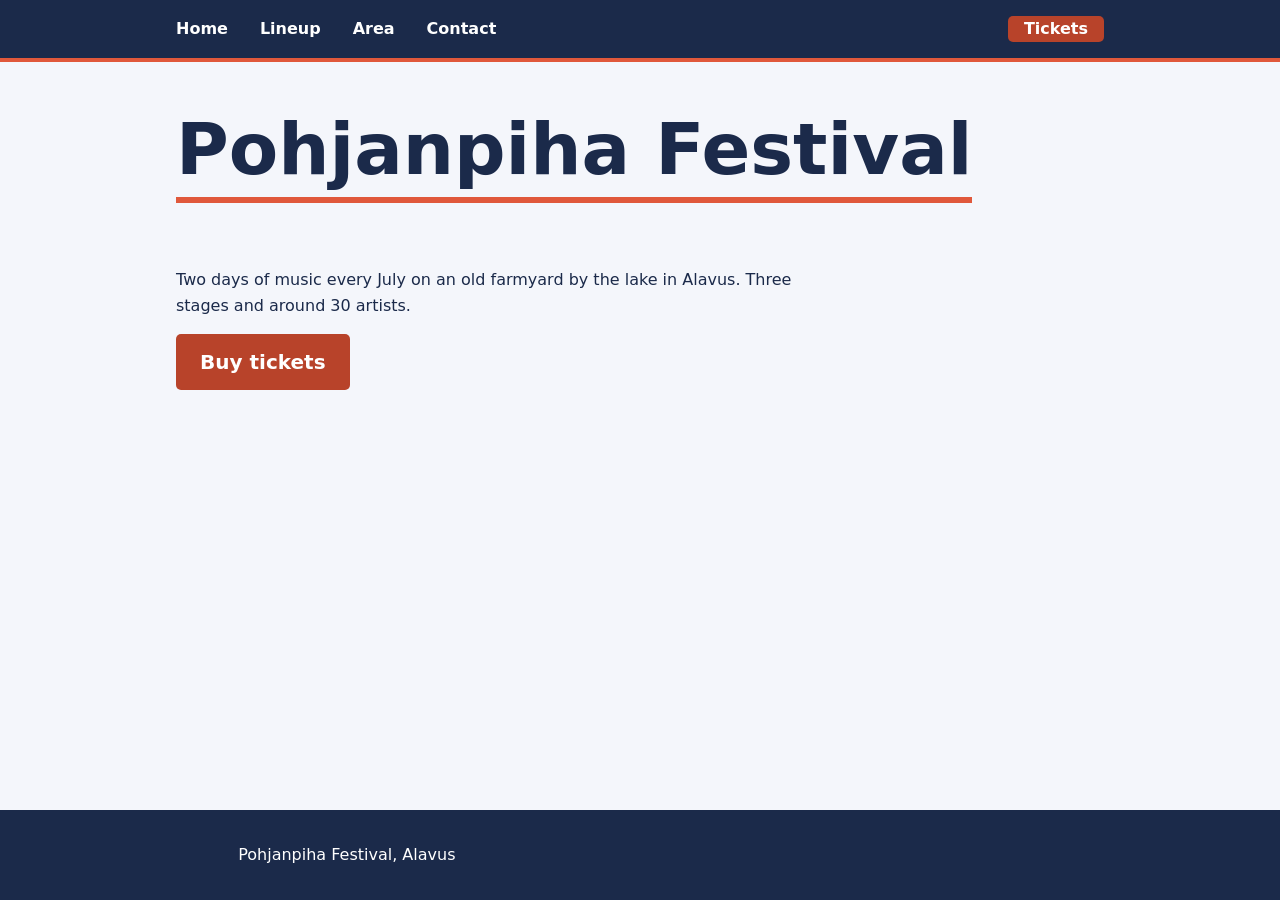
<file: index.html>
<!DOCTYPE html>
<html lang="en">
<head>
  <meta charset="utf-8">
  <meta name="viewport" content="width=device-width, initial-scale=1">
  <title>Pohjanpiha Festival – Alavus</title>
  <meta name="description" content="Two-day music festival by the lake in Alavus every July. Three stages, around 30 artists.">
  <link rel="stylesheet" href="css/style.css">
</head>
<body>
  <header>
    <nav aria-label="Main">
      <a href="index.html">Home</a>
      <a href="listing.html">Lineup</a>
      <a href="about.html">Area</a>
      <a href="contact.html">Contact</a>
      <a href="https://example.com">Tickets</a>
    </nav>
  </header>
  <main>
    <h1>Pohjanpiha Festival</h1>
    <p>Two days of music every July on an old farmyard by the lake in Alavus. Three stages and around 30 artists.</p>
    <p><a class="button" href="https://example.com">Buy tickets</a></p>
  </main>
  <footer>
    <p>Pohjanpiha Festival, Alavus</p>
  </footer>
</body>
</html>
</file>
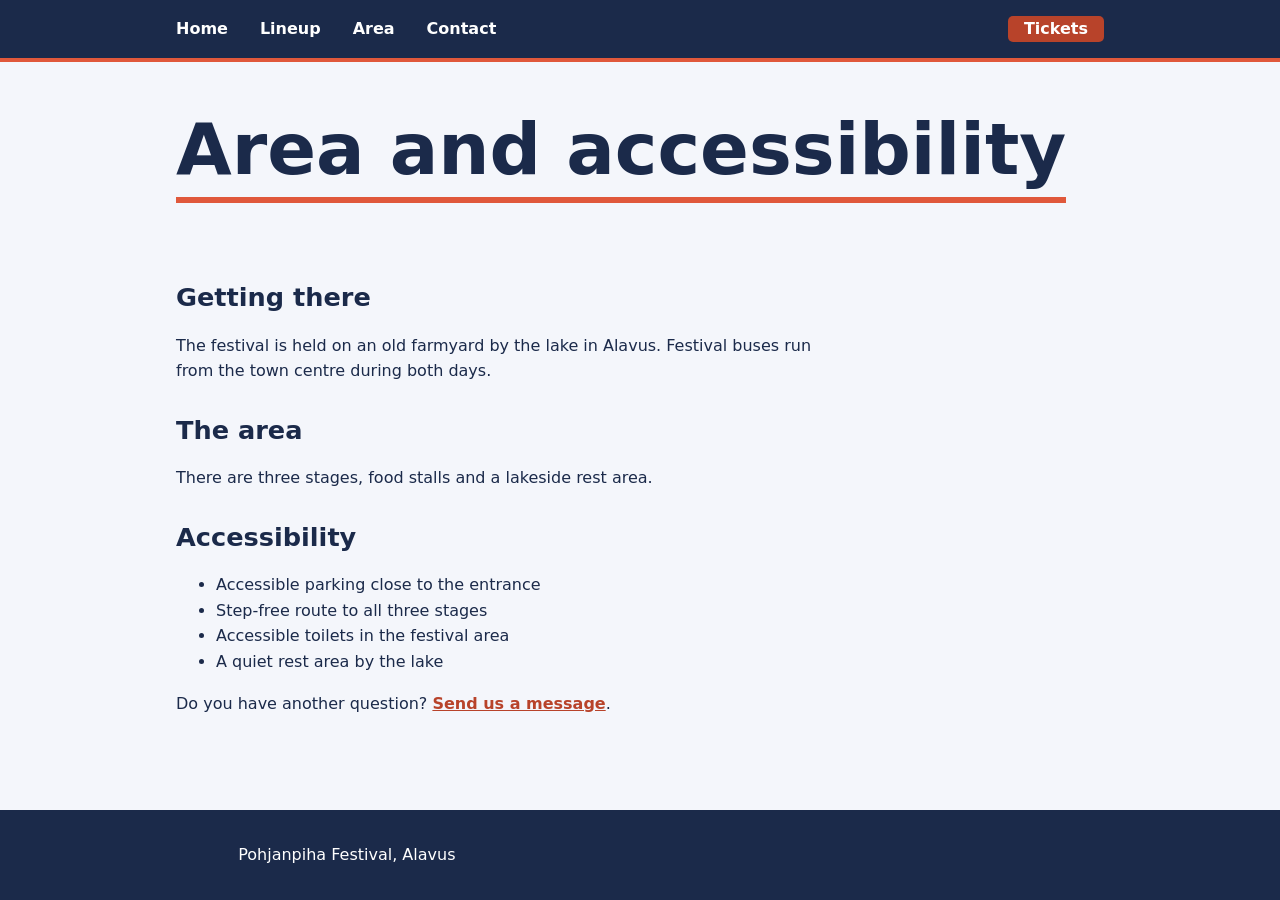
<file: about.html>
<!DOCTYPE html>
<html lang="en">
<head>
  <meta charset="utf-8">
  <meta name="viewport" content="width=device-width, initial-scale=1">
  <title>Area and accessibility – Pohjanpiha Festival</title>
  <meta name="description" content="How to get to the festival area in Alavus and what accessibility to expect.">
  <link rel="stylesheet" href="css/style.css">
</head>
<body>
  <header>
    <nav aria-label="Main">
      <a href="index.html">Home</a>
      <a href="listing.html">Lineup</a>
      <a href="about.html">Area</a>
      <a href="contact.html">Contact</a>
      <a href="https://example.com">Tickets</a>
    </nav>
  </header>
  <main>
    <h1>Area and accessibility</h1>

    <h2>Getting there</h2>
    <p>The festival is held on an old farmyard by the lake in Alavus. Festival buses run from the town centre during both days.</p>

    <h2>The area</h2>
    <p>There are three stages, food stalls and a lakeside rest area.</p>

    <h2>Accessibility</h2>
    <ul>
      <li>Accessible parking close to the entrance</li>
      <li>Step-free route to all three stages</li>
      <li>Accessible toilets in the festival area</li>
      <li>A quiet rest area by the lake</li>
    </ul>
    <p>Do you have another question? <a href="contact.html">Send us a message</a>.</p>
  </main>
  <footer>
    <p>Pohjanpiha Festival, Alavus</p>
  </footer>
</body>
</html>
</file>
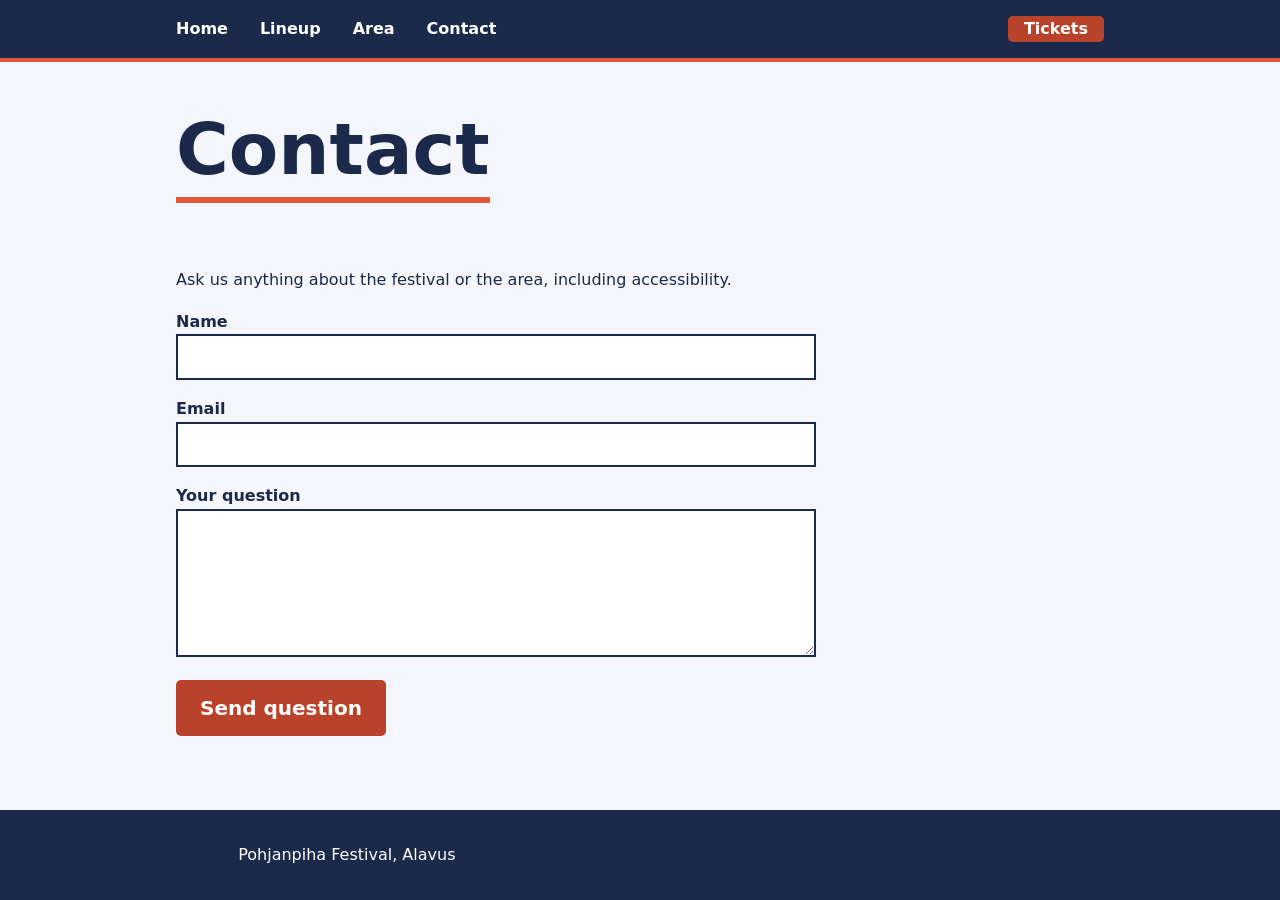
<file: contact.html>
<!DOCTYPE html>
<html lang="en">
<head>
  <meta charset="utf-8">
  <meta name="viewport" content="width=device-width, initial-scale=1">
  <title>Contact – Pohjanpiha Festival</title>
  <meta name="description" content="Send a question to the Pohjanpiha Festival team.">
  <link rel="stylesheet" href="css/style.css">
</head>
<body>
  <header>
    <nav aria-label="Main">
      <a href="index.html">Home</a>
      <a href="listing.html">Lineup</a>
      <a href="about.html">Area</a>
      <a href="contact.html">Contact</a>
      <a href="https://example.com">Tickets</a>
    </nav>
  </header>
  <main>
    <h1>Contact</h1>
    <p>Ask us anything about the festival or the area, including accessibility.</p>

    <form id="question-form" novalidate>
      <div>
        <label for="name">Name</label>
        <input type="text" id="name" name="name" required>
        <span class="error" id="name-error"></span>
      </div>
      <div>
        <label for="email">Email</label>
        <input type="email" id="email" name="email" required>
        <span class="error" id="email-error"></span>
      </div>
      <div>
        <label for="question">Your question</label>
        <textarea id="question" name="question" rows="5" required></textarea>
        <span class="error" id="question-error"></span>
      </div>
      <button type="submit">Send question</button>
    </form>

    <p id="form-status" role="status"></p>
  </main>
  <footer>
    <p>Pohjanpiha Festival, Alavus</p>
  </footer>
  <script src="js/form.js"></script>
</body>
</html>
</file>
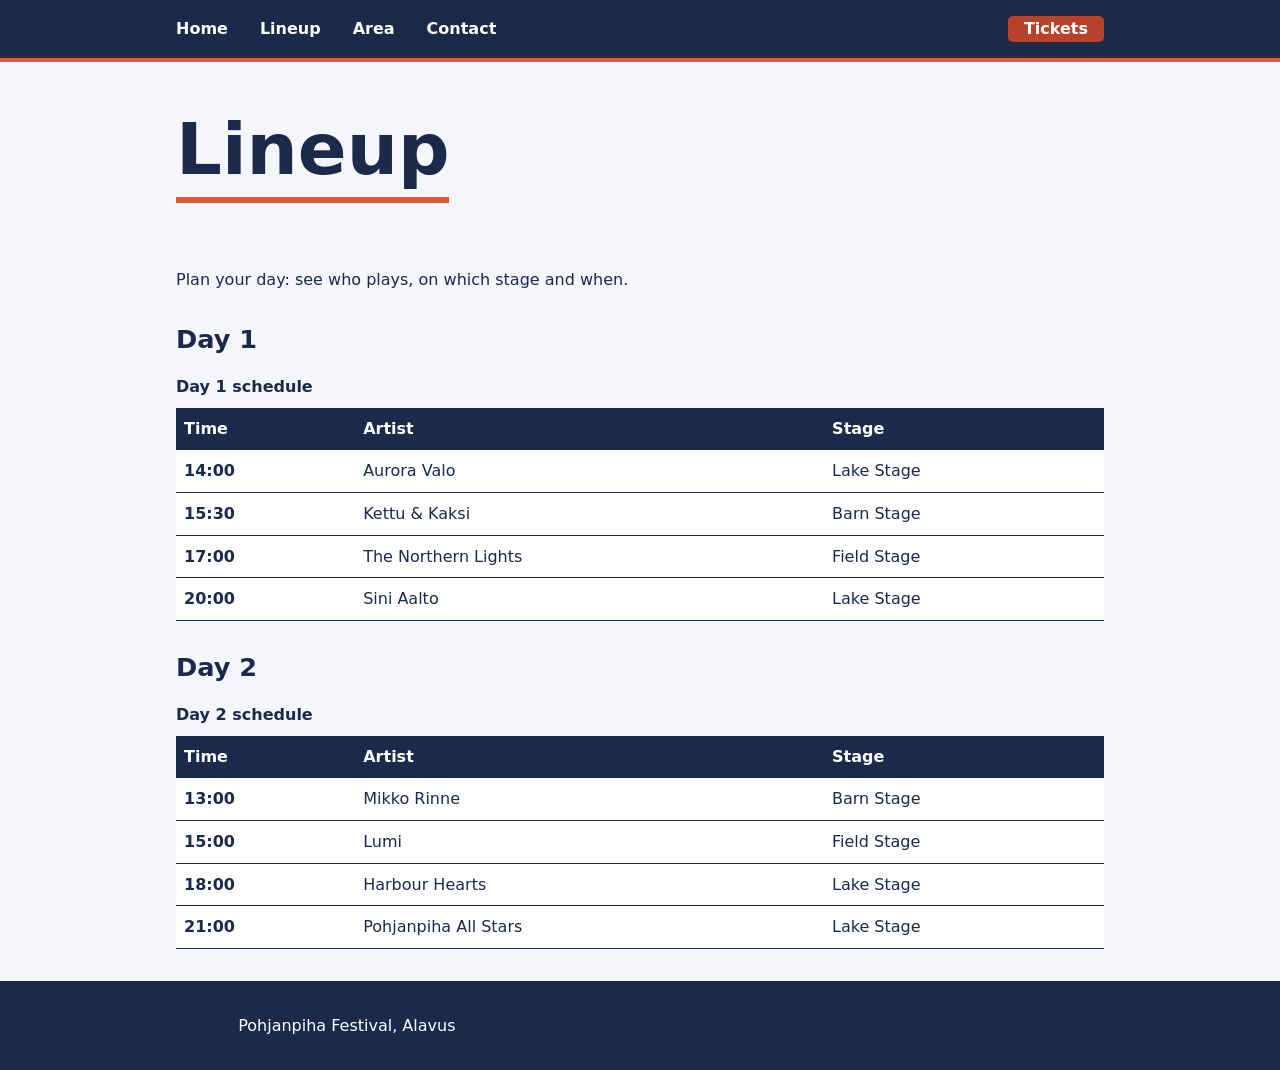
<file: listing.html>
<!DOCTYPE html>
<html lang="en">
<head>
  <meta charset="utf-8">
  <meta name="viewport" content="width=device-width, initial-scale=1">
  <title>Lineup – Pohjanpiha Festival</title>
  <meta name="description" content="Who plays, on which stage and when at Pohjanpiha Festival.">
  <link rel="stylesheet" href="css/style.css">
</head>
<body>
  <header>
    <nav aria-label="Main">
      <a href="index.html">Home</a>
      <a href="listing.html">Lineup</a>
      <a href="about.html">Area</a>
      <a href="contact.html">Contact</a>
      <a href="https://example.com">Tickets</a>
    </nav>
  </header>
  <main>
    <h1>Lineup</h1>
    <p>Plan your day: see who plays, on which stage and when.</p>

    <h2>Day 1</h2>
    <table>
      <caption>Day 1 schedule</caption>
      <thead>
        <tr><th scope="col">Time</th><th scope="col">Artist</th><th scope="col">Stage</th></tr>
      </thead>
      <tbody>
        <tr><td>14:00</td><td>Aurora Valo</td><td>Lake Stage</td></tr>
        <tr><td>15:30</td><td>Kettu &amp; Kaksi</td><td>Barn Stage</td></tr>
        <tr><td>17:00</td><td>The Northern Lights</td><td>Field Stage</td></tr>
        <tr><td>20:00</td><td>Sini Aalto</td><td>Lake Stage</td></tr>
      </tbody>
    </table>

    <h2>Day 2</h2>
    <table>
      <caption>Day 2 schedule</caption>
      <thead>
        <tr><th scope="col">Time</th><th scope="col">Artist</th><th scope="col">Stage</th></tr>
      </thead>
      <tbody>
        <tr><td>13:00</td><td>Mikko Rinne</td><td>Barn Stage</td></tr>
        <tr><td>15:00</td><td>Lumi</td><td>Field Stage</td></tr>
        <tr><td>18:00</td><td>Harbour Hearts</td><td>Lake Stage</td></tr>
        <tr><td>21:00</td><td>Pohjanpiha All Stars</td><td>Lake Stage</td></tr>
      </tbody>
    </table>
  </main>
  <footer>
    <p>Pohjanpiha Festival, Alavus</p>
  </footer>
</body>
</html>
</file>
<file: css/style.css>
:root {
  --text: #1b2a4a;
  --bg: #f4f6fb;
  --accent: #e0583b;
  --accent-dark: #b8432a;
  --box: #ffffff;
  --header: #1b2a4a;
  --link: #b8432a;
  --btn-text: #ffffff;
  --error: #b3261e;

  --font: system-ui, sans-serif;
  --heading-font: "Arial Black", system-ui, sans-serif;

  --small: 0.5rem;
  --space: 1rem;
  --big: 2rem;
}


@media (prefers-color-scheme: dark) {
  :root {
    --text: #f4f6fb;
    --bg: #0f1830;
    --box: #1b2a4a;
    --header: #0a1124;
    --link: #ff9a80;
    --accent-dark: #e0583b;
    --btn-text: #0f1830;
    --error: #ffb4a8;
  }
}

* {
  box-sizing: border-box;
}

body {
  margin: 0;
  background: var(--bg);
  color: var(--text);
  font-family: var(--font);
  line-height: 1.6;
  overflow-wrap: break-word;
  min-height: 100vh;
  display: flex;
  flex-direction: column;
}

h1, h2 {
  font-family: var(--heading-font);
  font-weight: 900;
  line-height: 1.1;
}

h1 {
  font-size: clamp(2rem, 8vw, 4.5rem);
  border-bottom: 6px solid var(--accent);
  padding-bottom: var(--small);
  display: inline-block;
}

h2 {
  font-size: 1.6rem;
  margin-top: var(--big);
}

a {
  color: var(--link);
  font-weight: 700;
}


a:focus-visible, button:focus-visible, input:focus-visible, textarea:focus-visible {
  outline: 3px solid var(--accent);
  outline-offset: 3px;
}


header {
  background: var(--header);
  border-bottom: 4px solid var(--accent);
}

nav {
  display: flex;
  flex-wrap: wrap;
  gap: var(--small) var(--space);
  padding: var(--space);
  max-width: 60rem;
  margin: 0 auto;
}

nav a {
  color: #ffffff;
  text-decoration: none;
}

nav a:hover {
  text-decoration: underline;
}

nav a[aria-current="page"] {
  border-bottom: 3px solid var(--accent);
}


nav a[href^="https"] {
  background: var(--accent-dark);
  color: var(--btn-text);
  padding: 0 var(--space);
  border-radius: 5px;
}

main {
  flex: 1;
  width: 100%;
  max-width: 60rem;
  margin: 0 auto;
  padding: 0 var(--space) var(--big);
}

p {
  max-width: 65ch;
}

.lead {
  font-size: 1.25rem;
}

.button, button {
  display: inline-block;
  background: var(--accent-dark);
  color: var(--btn-text);
  font: inherit;
  font-size: 1.25rem;
  font-weight: 800;
  padding: 0.75rem 1.5rem;
  border: none;
  border-radius: 5px;
  text-decoration: none;
  cursor: pointer;
}


.facts {
  list-style: none;
  padding: 0;
  display: grid;
  gap: var(--space);
}

.facts li {
  background: var(--box);
  border-left: 6px solid var(--accent);
  padding: var(--space);
}

.facts strong {
  display: block;
  font-size: 1.8rem;
}


.days {
  display: grid;
  gap: var(--big);
}

table {
  width: 100%;
  border-collapse: collapse;
  background: var(--box);
}

caption {
  text-align: left;
  font-weight: 700;
  padding-bottom: var(--small);
}

th, td {
  text-align: left;
  padding: var(--small);
  border-bottom: 1px solid var(--text);
}

th {
  background: #1b2a4a;
  color: #ffffff;
}

td:first-child {
  font-weight: 800;
}


.access-list {
  list-style: none;
  padding: 0;
  display: grid;
  gap: var(--small);
}

.access-list li {
  background: var(--box);
  border-left: 6px solid var(--accent);
  padding: var(--space);
  font-weight: 600;
}


form {
  max-width: 40rem;
}

form div {
  margin-bottom: var(--space);
}

label {
  display: block;
  font-weight: 700;
}

input, textarea {
  width: 100%;
  padding: var(--small);
  font: inherit;
  color: var(--text);
  background: var(--box);
  border: 2px solid var(--text);
}

.error {
  display: block;
  color: var(--error);
  font-weight: 700;
}

#form-status {
  font-weight: 700;
}

footer {
  background: var(--header);
  color: #ffffff;
  text-align: center;
  padding: var(--space);
}


@media (min-width: 48rem) {
  nav {
    gap: var(--big);
  }

  nav a[href^="https"] {
    margin-left: auto;
  }

  .facts {
    grid-template-columns: 1fr 1fr 1fr;
  }

  .days {
    grid-template-columns: 1fr 1fr;
  }

  .access-list {
    grid-template-columns: 1fr 1fr;
  }
}
</file>
